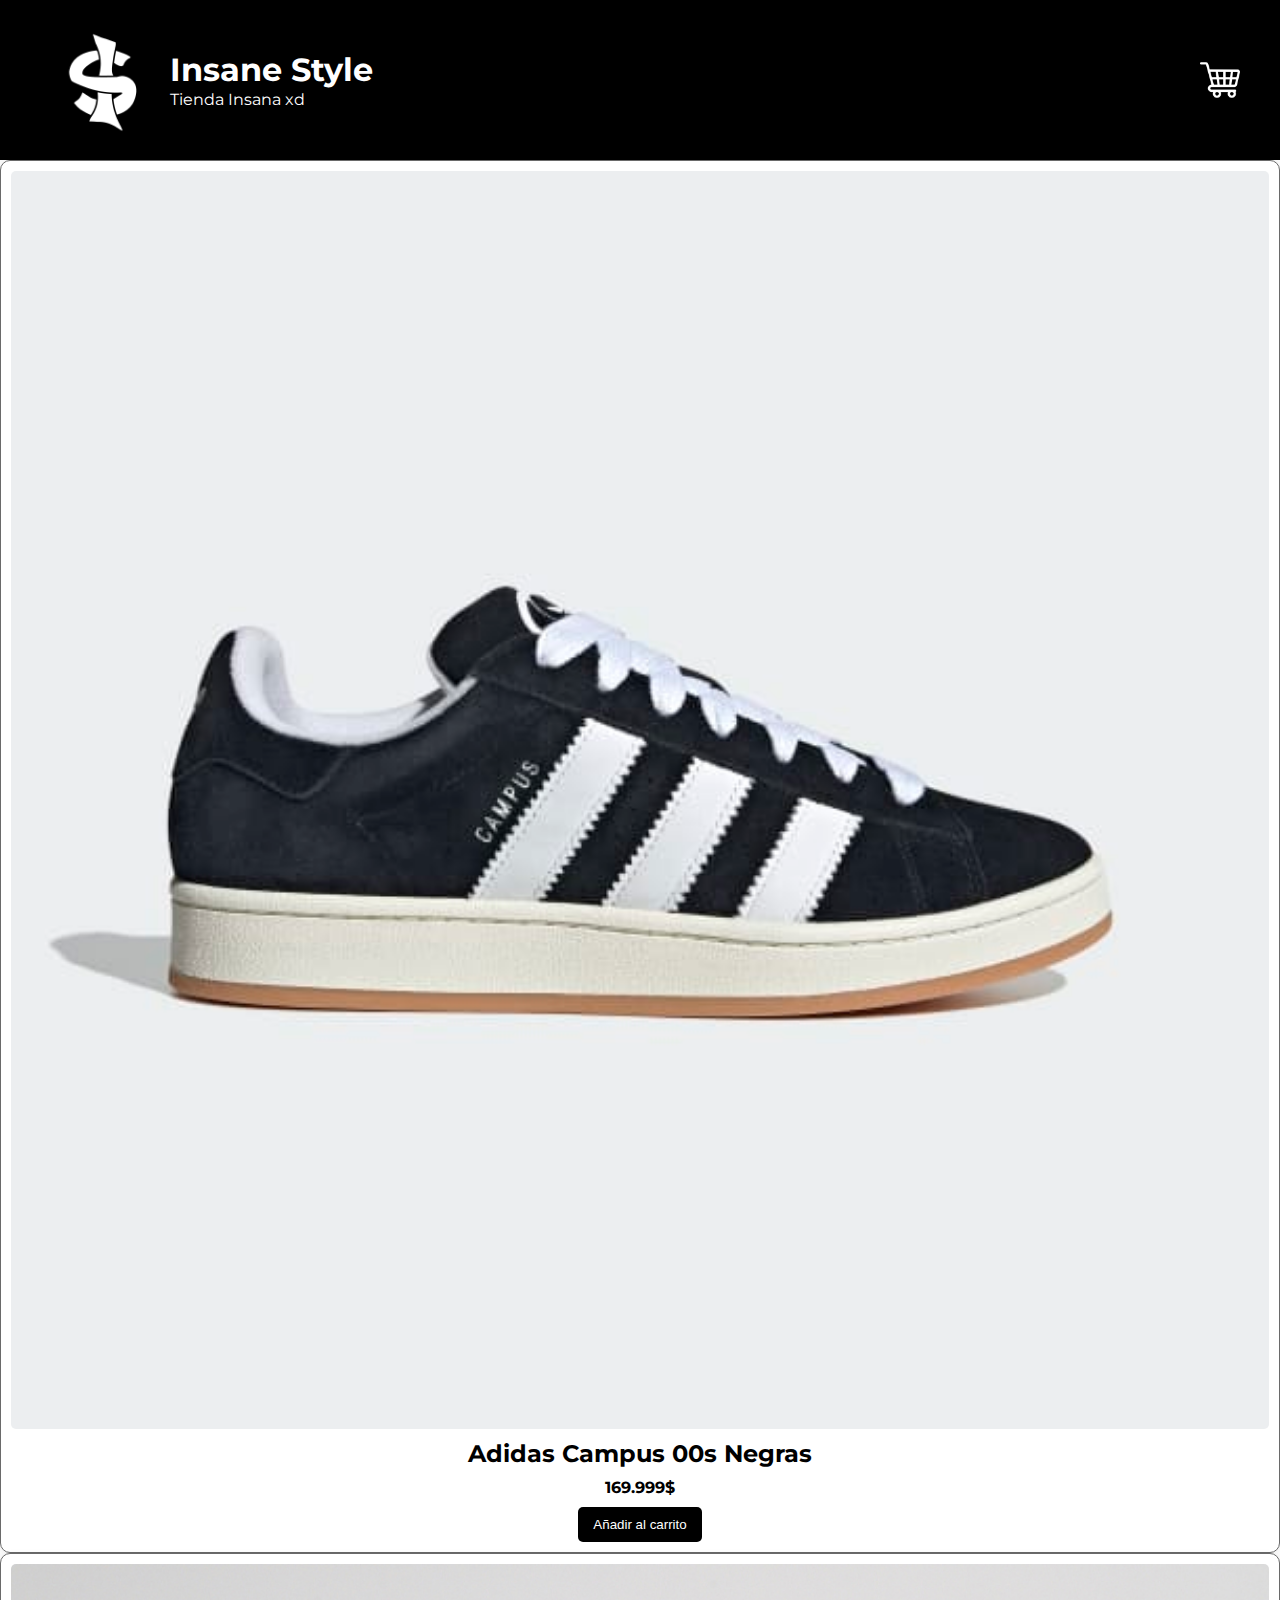
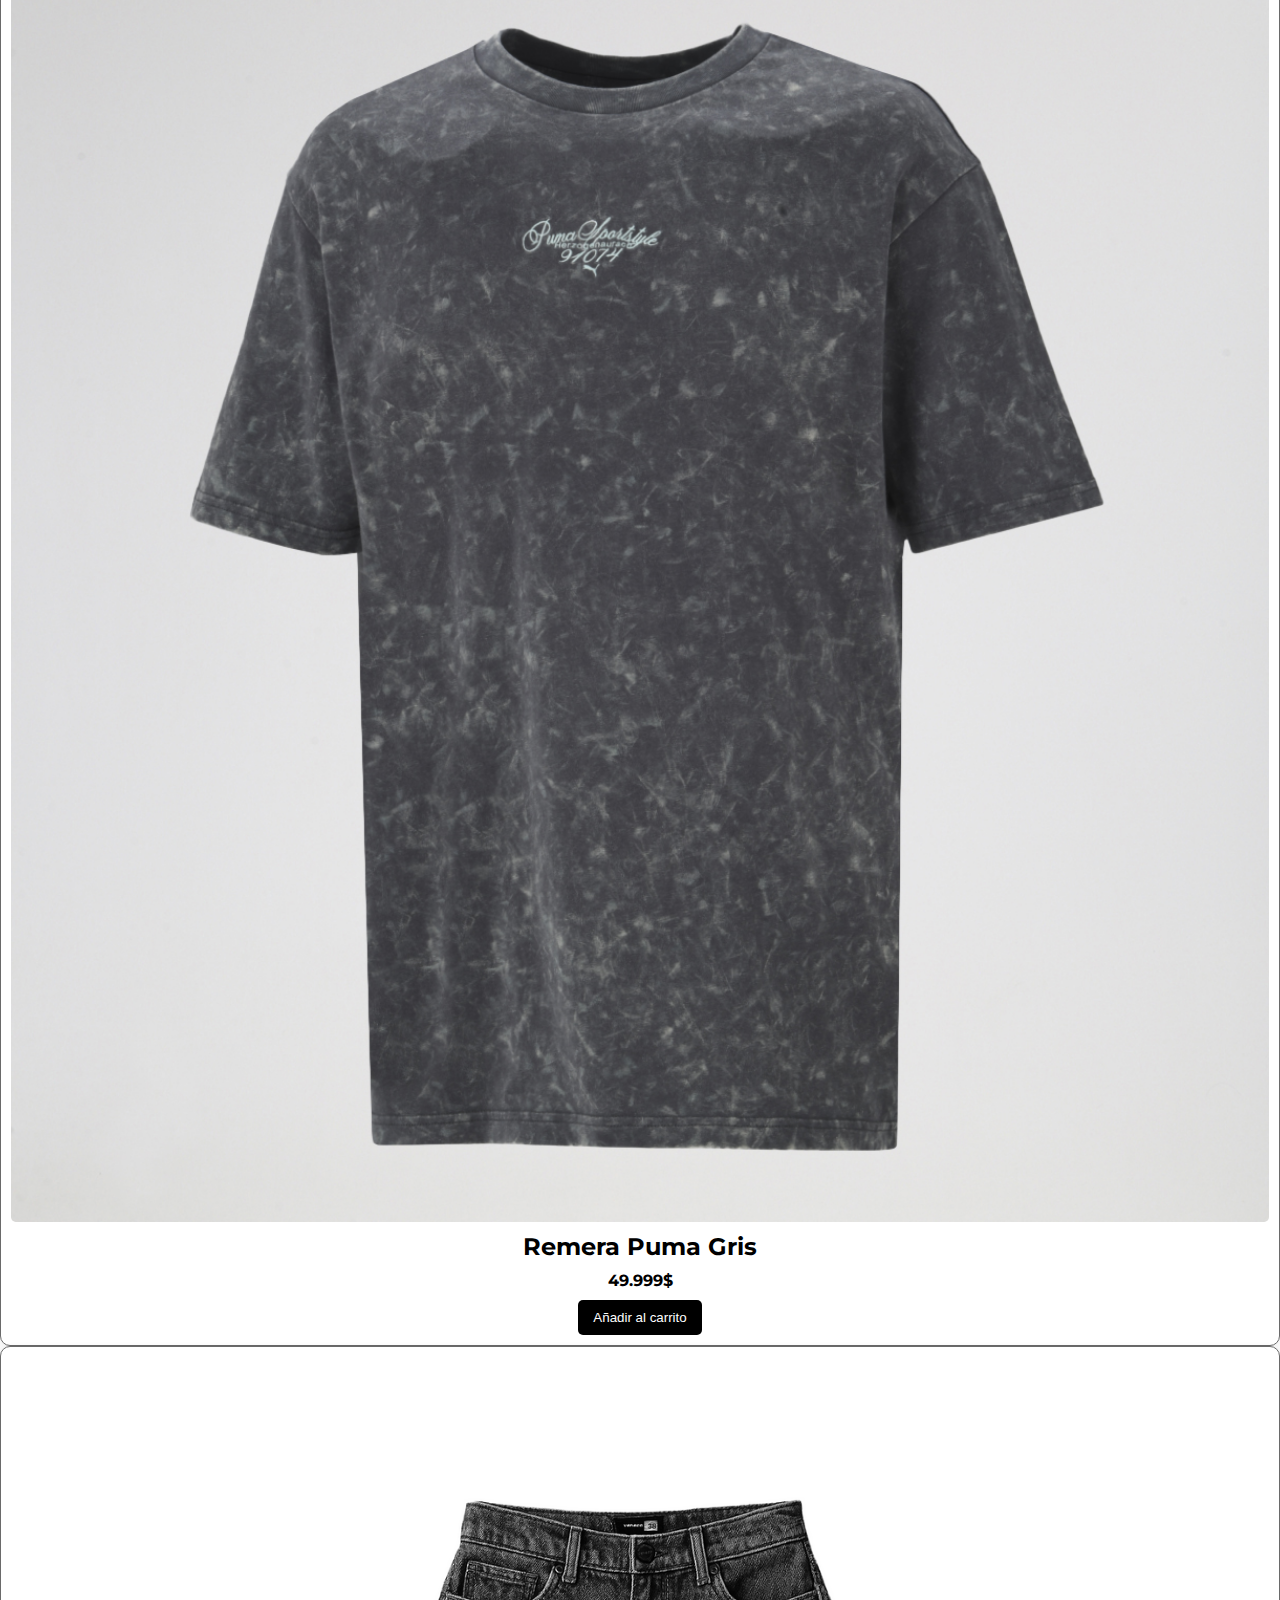
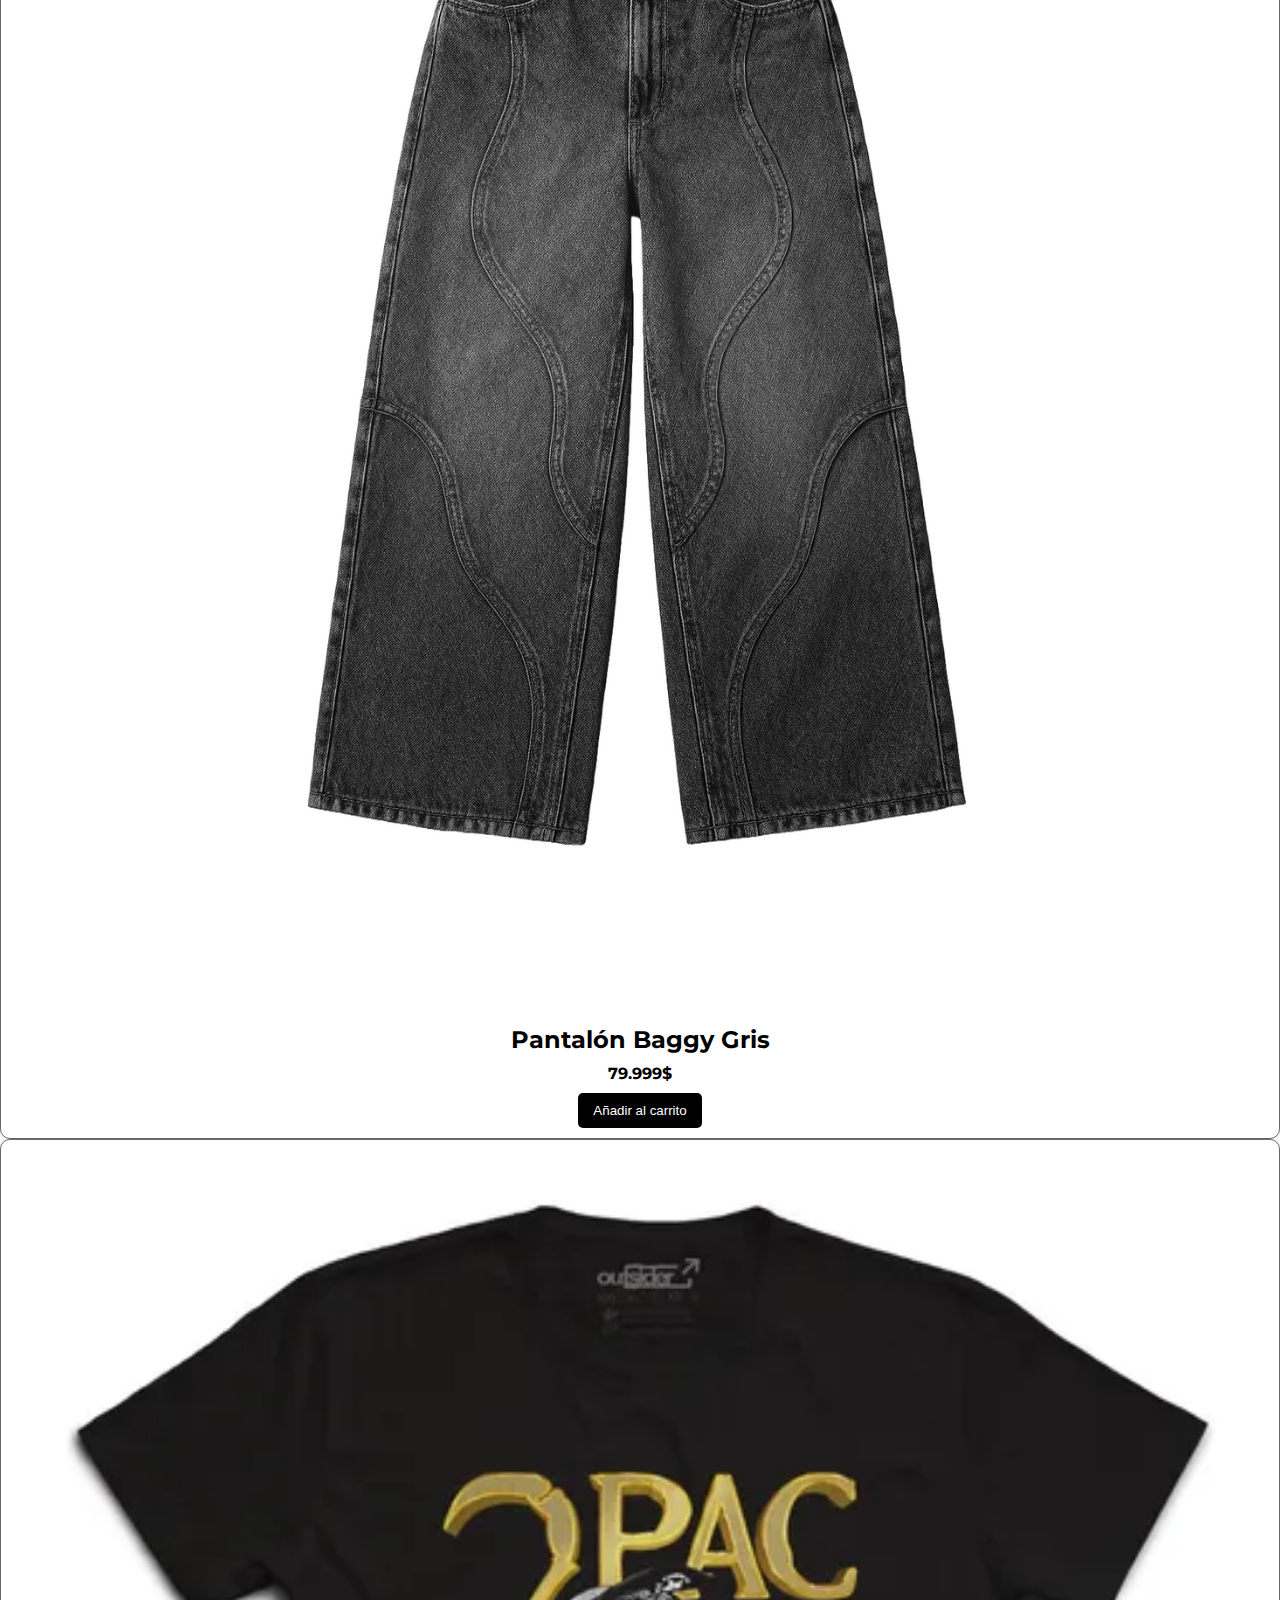
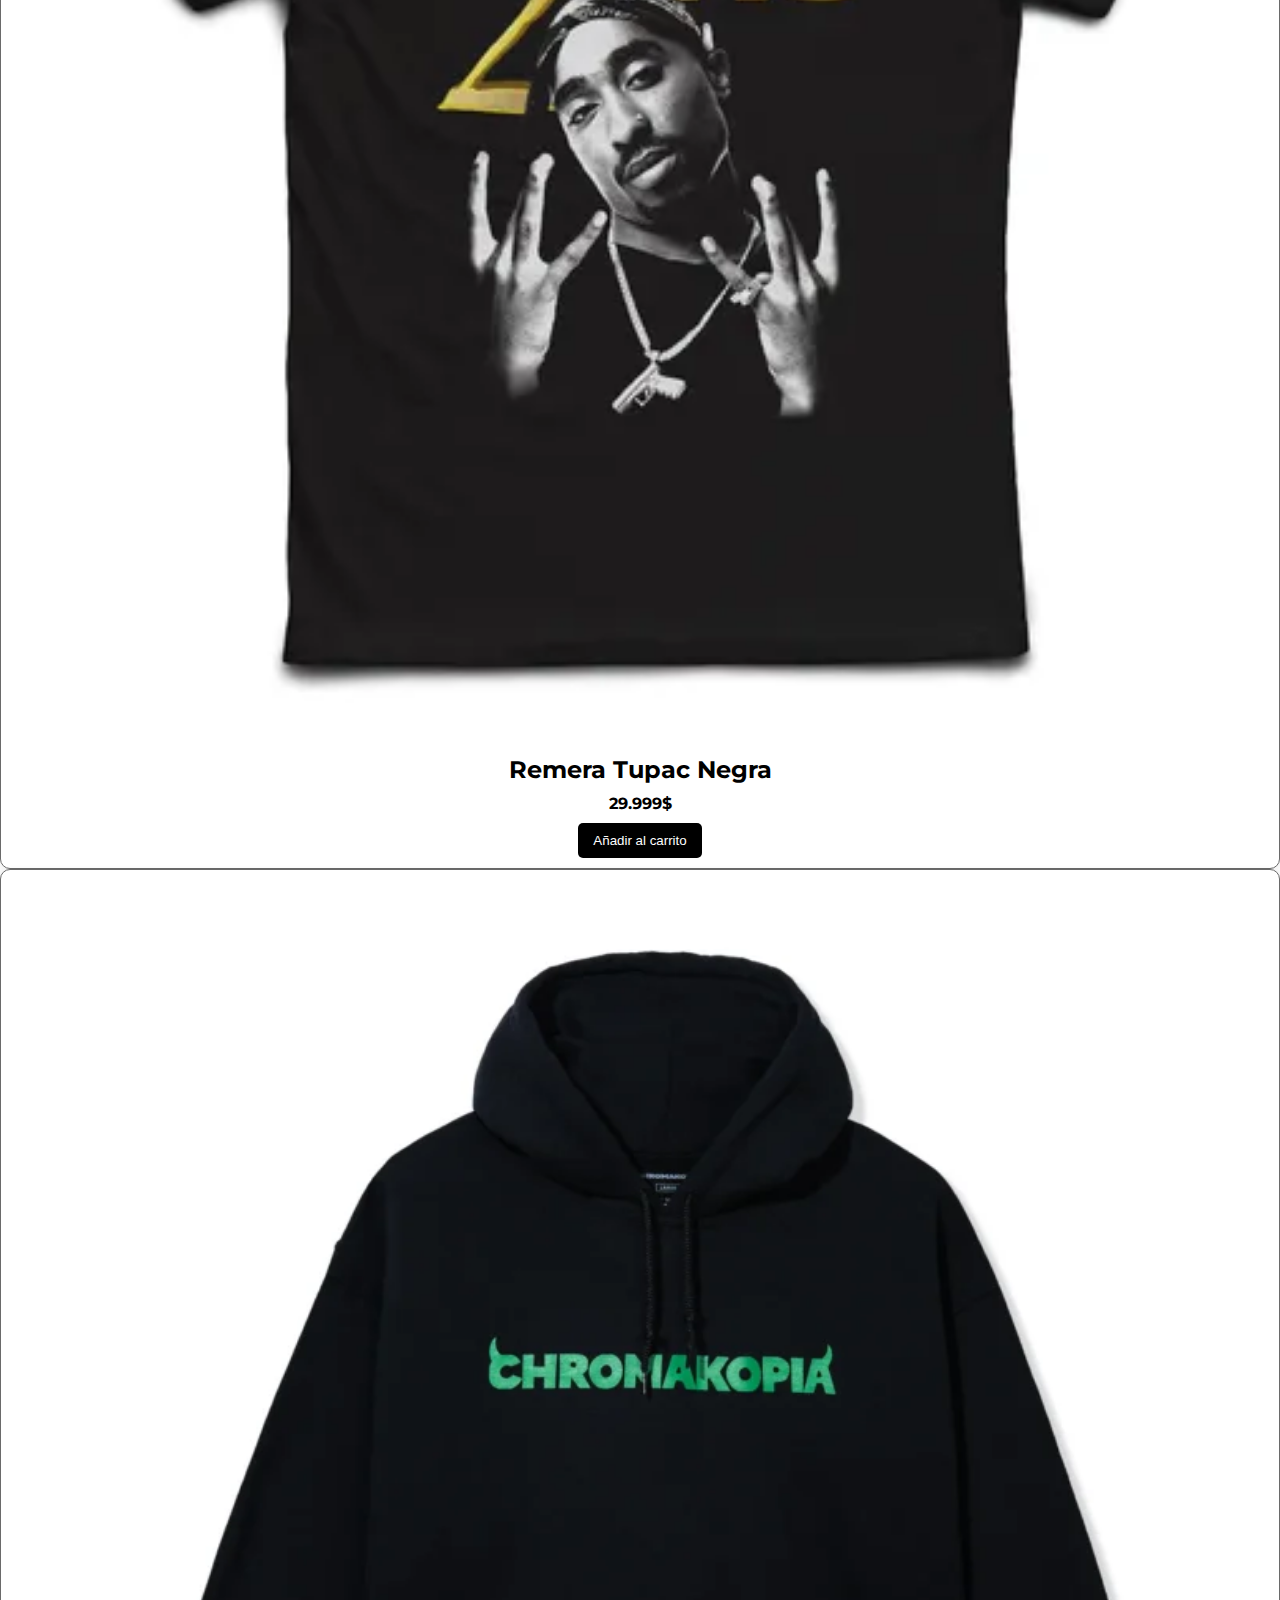
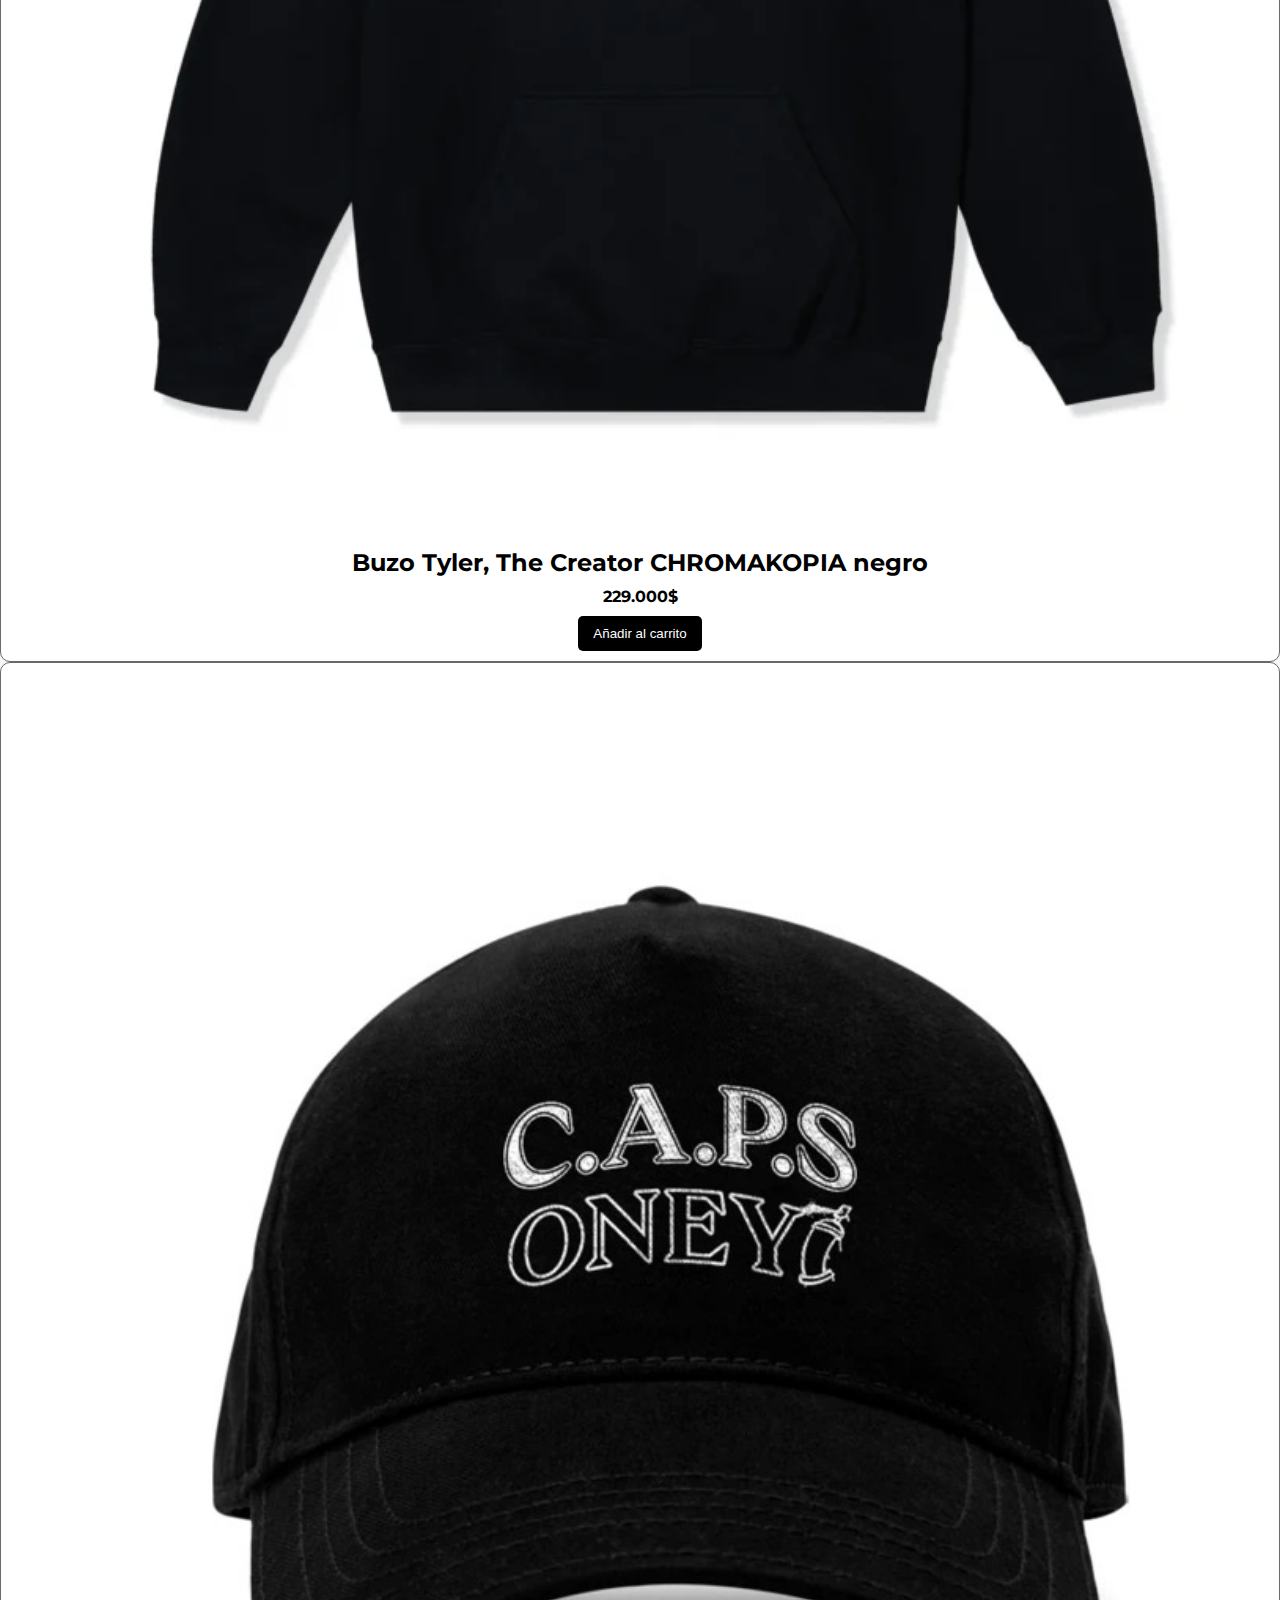
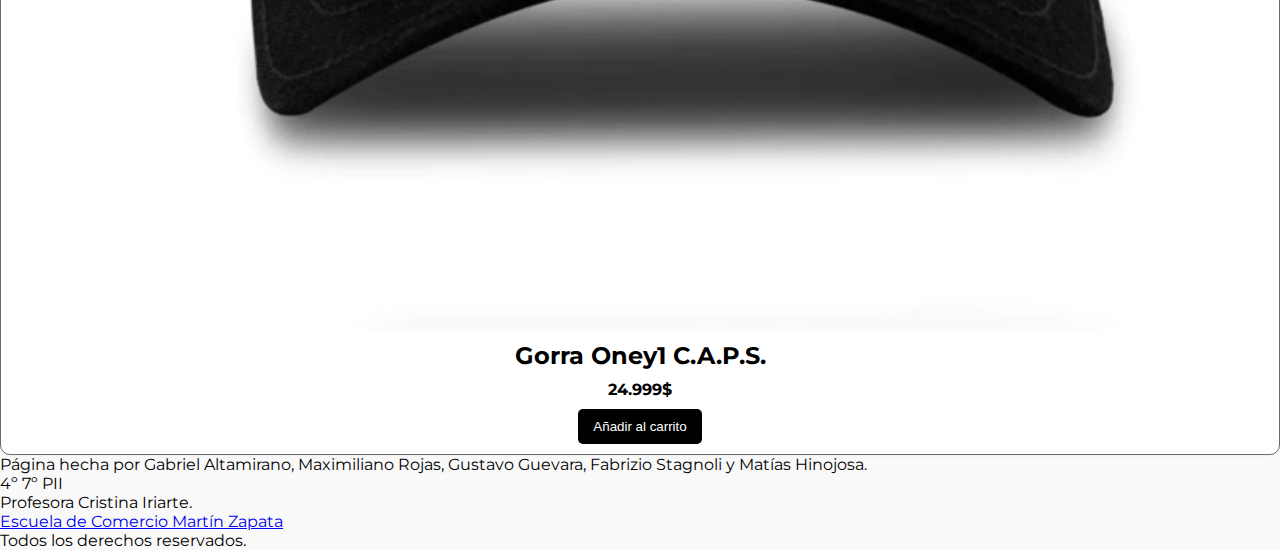
<file: index.html>
<!DOCTYPE html>
<html lang="es">
<head>
  <meta charset="UTF-8">
  <title>Insane Style</title>
  <link rel="stylesheet" href="style.css">
  <link rel="preconnect" href="https://fonts.googleapis.com">
  <link rel="preconnect" href="https://fonts.gstatic.com" crossorigin>
  <link href="https://fonts.googleapis.com/css2?family=Montserrat:wght@100;400;700&display=swap" rel="stylesheet">
</head>
<body>
  <header>
    <div id="contenedor">
      <img src="imagenes/Logo.png" alt="Logo Insane Style" id="logo" width="120">
      <div id="titulo">
        <h1>Insane Style</h1>
        <p>Tienda Insana xd</p>
      </div>
    </div>
    <div id="carrito">
      <img src="imagenes/carritoblanco.png" alt="Carrito de compras">
    </div>
  </header>
    <div class="productos">
      <div class="producto">
        <figure>
          <img src="imagenes/Zapas_Campus_00s_Negro.jpg" alt="Zapatillas Campus 00s Color Negro" width="400">
        </figure>
        <div class="info-producto">
          <h2>Adidas Campus 00s Negras</h2>
          <p class="precio">169.999$</p>
          <button>Añadir al carrito</button>
        </div>
      </div>
      <div class="producto">
        <figure>
          <img src="imagenes/Remera_Puma_Gris.jpg" alt="Remera Puma Gris" width="400">
        </figure>
        <div class="info-producto">
          <h2>Remera Puma Gris</h2>
          <p class="precio">49.999$</p>
          <button>Añadir al carrito</button>
        </div>
      </div>
      <div class="producto">
        <figure>
          <img src="imagenes/Pantalon_Baggy_Gris.png" alt="Pantalón Baggy Gris" width="400">
        </figure>
        <div class="info-producto">
          <h2>Pantalón Baggy Gris</h2>
          <p class="precio">79.999$</p>
          <button>Añadir al carrito</button>
        </div>
      </div>
      <div class="producto">
        <figure>
          <img src="imagenes/Remera_Tupac_Estampada_Negra.webp" alt="Remera Tupac Estampada Negra" width="400">
        </figure>
        <div class="info-producto">
          <h2>Remera Tupac Negra</h2>
          <p class="precio">29.999$</p>
          <button>Añadir al carrito</button>
        </div>
        
      </div>
      <div class="producto">
        <figure>
          <img src="imagenes/Buzo_TylerTheCreator_CHROMAKOPIA_Negro.webp" alt="Buzo Negro Tyler The Creator Chromakopia" width="400">
        </figure>
        <div class="info-producto">
          <h2>Buzo Tyler, The Creator CHROMAKOPIA negro</h2>
          <p class="precio">229.000$</p>
          <button>Añadir al carrito</button>
        </div>
      </div>
      <div class="producto">
        <figure>
          <img src="imagenes/Gorra_Oney1_CAPS.jpg" alt="Gorra Negra Oney1 CAPS" width="400">
        </figure>
        <div class="info-producto">
          <h2>Gorra Oney1 C.A.P.S.</h2>
          <p class="precio">24.999$</p>
          <button>Añadir al carrito</button>
        </div>
      </div>
      
    </div>
<footer id="pie">
    <p>Página hecha por Gabriel Altamirano, Maximiliano Rojas, Gustavo Guevara, Fabrizio Stagnoli y Matías Hinojosa.<br>4º 7º PII</p>
    <p>Profesora Cristina Iriarte.</p>
    <a href="https://www.mzapata.edu.ar/" target="_blank" id="escuela">Escuela de Comercio Martín Zapata</a> 
    <p>Todos los derechos reservados.</p>
</footer>
</body>
</html>
</file>
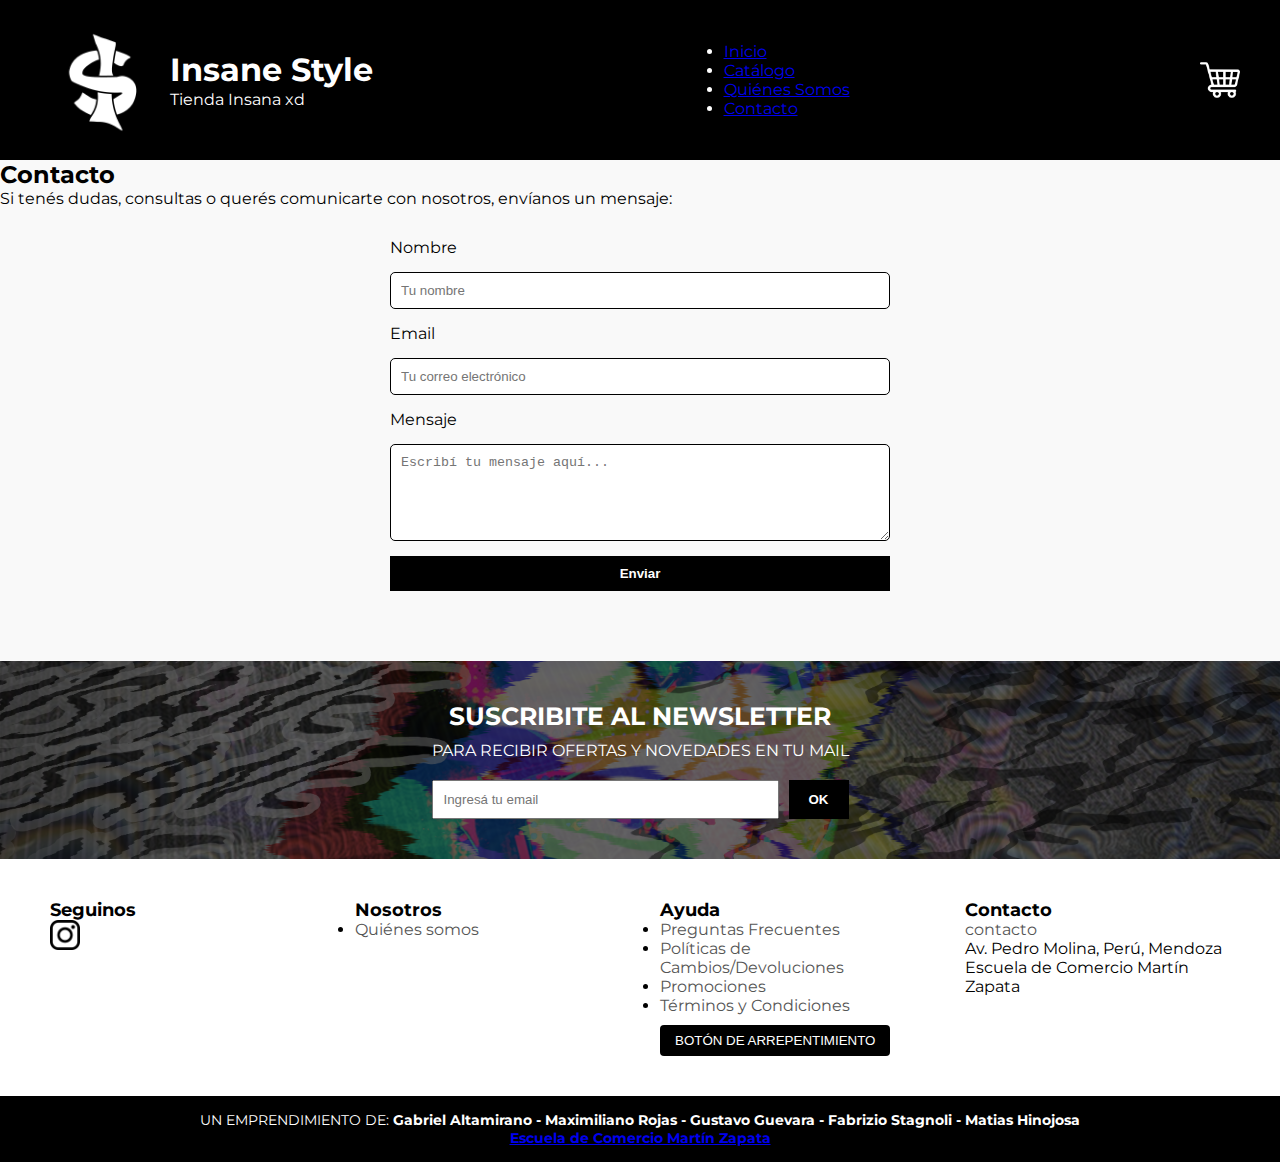
<file: contacto.html>
<!DOCTYPE html>
<html lang="es">
<head>
  <meta charset="UTF-8">
  <title>Contacto | Insane Style</title>
  <link rel="icon" href="imagenes/Logo.png" type="image/png">
  <link rel="stylesheet" href="style.css">
  <link rel="preconnect" href="https://fonts.googleapis.com">
  <link rel="preconnect" href="https://fonts.gstatic.com" crossorigin>
  <link href="https://fonts.googleapis.com/css2?family=Montserrat:wght@100;400;700&display=swap" rel="stylesheet">
</head>
<body>
<!-- Header -->
  <header>
    <div id="contenedor">
      <a href="index.html">
        <img src="imagenes/Logo.png" alt="Logo Insane Style" id="logo">
      </a>
      <div id="titulo">
        <h1>Insane Style</h1>
        <p>Tienda Insana xd</p>
      </div>
    </div>
    
    <!-- Menú de navegación -->
    <nav id="menu-nav">
      <ul>
        <li><a href="index.html">Inicio</a></li>
        <li><a href="catalogo.html">Catálogo</a></li>
        <li><a href="quienessomos.html">Quiénes Somos</a></li>
        <li><a href="contacto.html">Contacto</a></li>
      </ul>
    </nav>
    
    <div id="carrito">
      <img src="imagenes/carritoblanco.png" alt="Carrito de compras">
    </div>
  </header>

  <main>
    <section id="contacto">
      <h2>Contacto</h2>
      <p>Si tenés dudas, consultas o querés comunicarte con nosotros, envíanos un mensaje:</p>

      <form class="form-contacto">
        <label for="nombre">Nombre</label>
        <input type="text" id="nombre" name="nombre" placeholder="Tu nombre">

        <label for="email">Email</label>
        <input type="email" id="email" name="email" placeholder="Tu correo electrónico">

        <label for="mensaje">Mensaje</label>
        <textarea id="mensaje" name="mensaje" rows="5" placeholder="Escribí tu mensaje aquí..."></textarea>

        <button type="submit">Enviar</button>
      </form>
    </section>
  </main>

  <footer class="footer">
    <!-- Footer completo igual que en Quienes Somos -->
    <div class="newsletter">
      <div class="newsletter-overlay">
        <h2>SUSCRIBITE AL NEWSLETTER</h2>
        <p>PARA RECIBIR OFERTAS Y NOVEDADES EN TU MAIL</p>
        <form class="newsletter-form">
          <input type="email" placeholder="Ingresá tu email">
          <button type="submit">OK</button>
        </form>
      </div>
    </div>

    <div class="footer-contenido">
      <div class="columna">
        <h3>Seguinos</h3>
        <div class="redes">
          <a href="https://www.instagram.com/gabriel_al2008/" target="_blank"><img src="imagenes/instagram.png" width="30" alt="Instagram"></a>
        </div>
      </div>

      <div class="columna">
        <h3>Nosotros</h3>
        <ul>
          <li><a href="quienessomos.html">Quiénes somos</a></li>
        </ul>
      </div>

      <div class="columna">
        <h3>Ayuda</h3>
        <ul>
          <li><a href="#">Preguntas Frecuentes</a></li>
          <li><a href="#">Políticas de Cambios/Devoluciones</a></li>
          <li><a href="#">Promociones</a></li>
          <li><a href="#">Términos y Condiciones</a></li>
        </ul>
        <button class="arrepentimiento">BOTÓN DE ARREPENTIMIENTO</button>
      </div>

      <div class="columna">
        <h3>Contacto</h3>
        <a href="contacto.html">contacto</a>
        <br>
        <p>Av. Pedro Molina, Perú, Mendoza</p>
        <p>Escuela de Comercio Martín Zapata</p>
      </div>
    </div>

    <div class="footer-bottom">
      <p>UN EMPRENDIMIENTO DE: <strong>Gabriel Altamirano - Maximiliano Rojas - Gustavo Guevara - Fabrizio Stagnoli - Matias Hinojosa</strong></p>
      <a href="https://mzapata.uncuyo.edu.ar/" target="_blank"><strong>Escuela de Comercio Martín Zapata</strong></a>
    </div>
  </footer>
</body>
</html>
</file>
<file: style.css>
/* -------------------- RESET GENERAL -------------------- */
* {
  margin: 0;
  padding: 0;
  box-sizing: border-box;
}

body {
  font-family: 'Montserrat', sans-serif;
  background-color: #f9f9f9;
  display: flex;
  flex-direction: column;
  min-height: 100vh;
}

img {
  max-width: 100%;
  display: block;
}

/* -------------------- HEADER -------------------- */
header {
  display: flex;
  justify-content: space-between;
  align-items: center;
  padding: 20px 40px;
  background-color: #000;
  color: #fff;
  flex-wrap: wrap;
}

#contenedor {
  display: flex;
  align-items: center;
  gap: 10px;
}

#logo {
  width: 120px;
}

#titulo h1, #titulo p {
  margin: 0;
  line-height: 1.2;
  color: #fff;
}

#carrito img {
  width: 40px;
  cursor: pointer;
}

/* -------------------- PRODUCTOS DESTACADOS -------------------- */
.productosDestacados {
  font-size: 30px;
  text-align: center;
  margin: 20px 0;
}

/* -------------------- CARRUSEL -------------------- */
.carrusel {
  position: relative;
  overflow: hidden;
  width: 100%;
  margin: 20px auto;
}

.carrusel-interno {
  display: flex;
  gap: 20px;
  transition: transform 0.5s ease;
}

.producto {
  flex: 0 0 calc((100% - 40px) / 3); /* 3 productos por defecto */
  background-color: #fff;
  border-radius: 10px;
  padding: 10px;
  text-align: center;
  border: 0.5px solid #6a6a6a;
  box-shadow: 0 0 5px rgba(0, 0, 0, 0.05);
  transition: transform 0.3s;
}

.producto img {
  width: 100%;
  height: auto;
  border-radius: 5px;
}

.producto h2 {
  margin: 10px 0;
}

.producto .precio {
  font-weight: bold;
  margin-bottom: 10px;
}

.producto button {
  padding: 10px 15px;
  background-color: #000;
  color: #fff;
  border: none;
  cursor: pointer;
  border-radius: 5px;
}

.producto:hover {
  transform: translateY(-3px);
  box-shadow: 0 0 12px rgba(0,0,0,0.2);
}

.producto button:hover {
  background-color: #333;
  transform: scale(1.05);
}

/* Botones del carrusel */
.boton-carrusel {
  position: absolute;
  top: 50%;
  transform: translateY(-50%);
  background-color: #000;
  color: #fff;
  border: none;
  cursor: pointer;
  width: 40px;
  height: 40px;
  border-radius: 50%;
  font-size: 24px;
  display: flex;
  justify-content: center;
  align-items: center;
  z-index: 10;
}

.boton-izq { left: 10px; }
.boton-der { right: 10px; }

/* -------------------- FOOTER -------------------- */
.footer {
  font-family: 'Montserrat', sans-serif;
  margin-top: 40px;
  color: #fff;
}

/* Newsletter */
.newsletter {
  position: relative;
  background: url('imagenes/newsletterfondo.png') center/cover no-repeat;
  display: flex;
  justify-content: center;
  align-items: center;
  text-align: center;
  padding: 40px 10px;
}

.newsletter::before {
  content: "";
  position: absolute;
  inset: 0;
  background: rgba(0,0,0,0.6);
}

.newsletter-overlay {
  position: relative;
}

.newsletter h2 {
  font-size: 25px;
  font-weight: 700;
}

.newsletter p {
  margin: 10px 0 20px;
}

.newsletter-form {
  display: flex;
  flex-wrap: wrap;
  justify-content: center;
  gap: 10px;
}

.newsletter-form input {
  padding: 10px;
  flex: 1 1 250px;
}

.newsletter-form button {
  padding: 10px 20px;
  background-color: #000;
  color: #fff;
  border: none;
  font-weight: 700;
  cursor: pointer;
}

.newsletter-form button:hover {
  background-color: #333;
}

/* Footer contenido */
.footer-contenido {
  background-color: #fff;
  color: #000;
  display: grid;
  grid-template-columns: repeat(auto-fit, minmax(200px, 1fr));
  gap: 40px;
  padding: 40px 50px;
  text-align: left;
}

.columna h3 {
  font-size: 1.1rem;
  font-weight: 700;
}

.columna a {
  text-decoration: none;
  color: #555;
}

.columna a:hover {
  color: #001f5b;
}

.arrepentimiento {
  margin-top: 10px;
  background-color: #000;
  color: #fff;
  border: none;
  padding: 8px 15px;
  cursor: pointer;
  border-radius: 4px;
}

.arrepentimiento:hover {
  background-color: #373737;
}

.footer-bottom {
  background-color: #000;
  color: #fff;
  padding: 15px;
  text-align: center;
  font-size: 0.9rem;
}

/* -------------------- FORMULARIO CONTACTO -------------------- */
.form-contacto {
  max-width: 500px;
  margin: 30px auto;
  display: flex;
  flex-direction: column;
  gap: 15px;
}

.form-contacto input,
.form-contacto textarea {
  padding: 10px;
  border: 1px solid #000;
  border-radius: 5px;
}

.form-contacto button {
  background-color: #000;
  color: #fff;
  border: none;
  padding: 10px;
  cursor: pointer;
  font-weight: bold;
}

.form-contacto button:hover {
  background-color: #333;
  transform: scale(1.05);
}

/* ===================== RESPONSIVE ===================== */

/* tablets */
@media (max-width: 1024px) {
  .producto {
    flex: 0 0 calc((100% - 20px) / 2); /* 2 productos visibles */
  }
}

/* celulares */
@media (max-width: 768px) {
  header {
    flex-direction: column;
    gap: 10px;
    text-align: center;
  }

  #logo { width: 100px; }
  #carrito img { width: 35px; }
  #titulo h1 { font-size: 22px; }

  .producto { flex: 0 0 100%; } /* 1 producto visible */

  .boton-carrusel { width: 35px; height: 35px; font-size: 20px; }

  .newsletter-form { flex-direction: column; }
  .newsletter-form input { width: 80%; }
  .newsletter { padding: 40px 10px; }
  .footer-contenido { grid-template-columns: 1fr; text-align: center; padding: 20px; }
}
</file>
